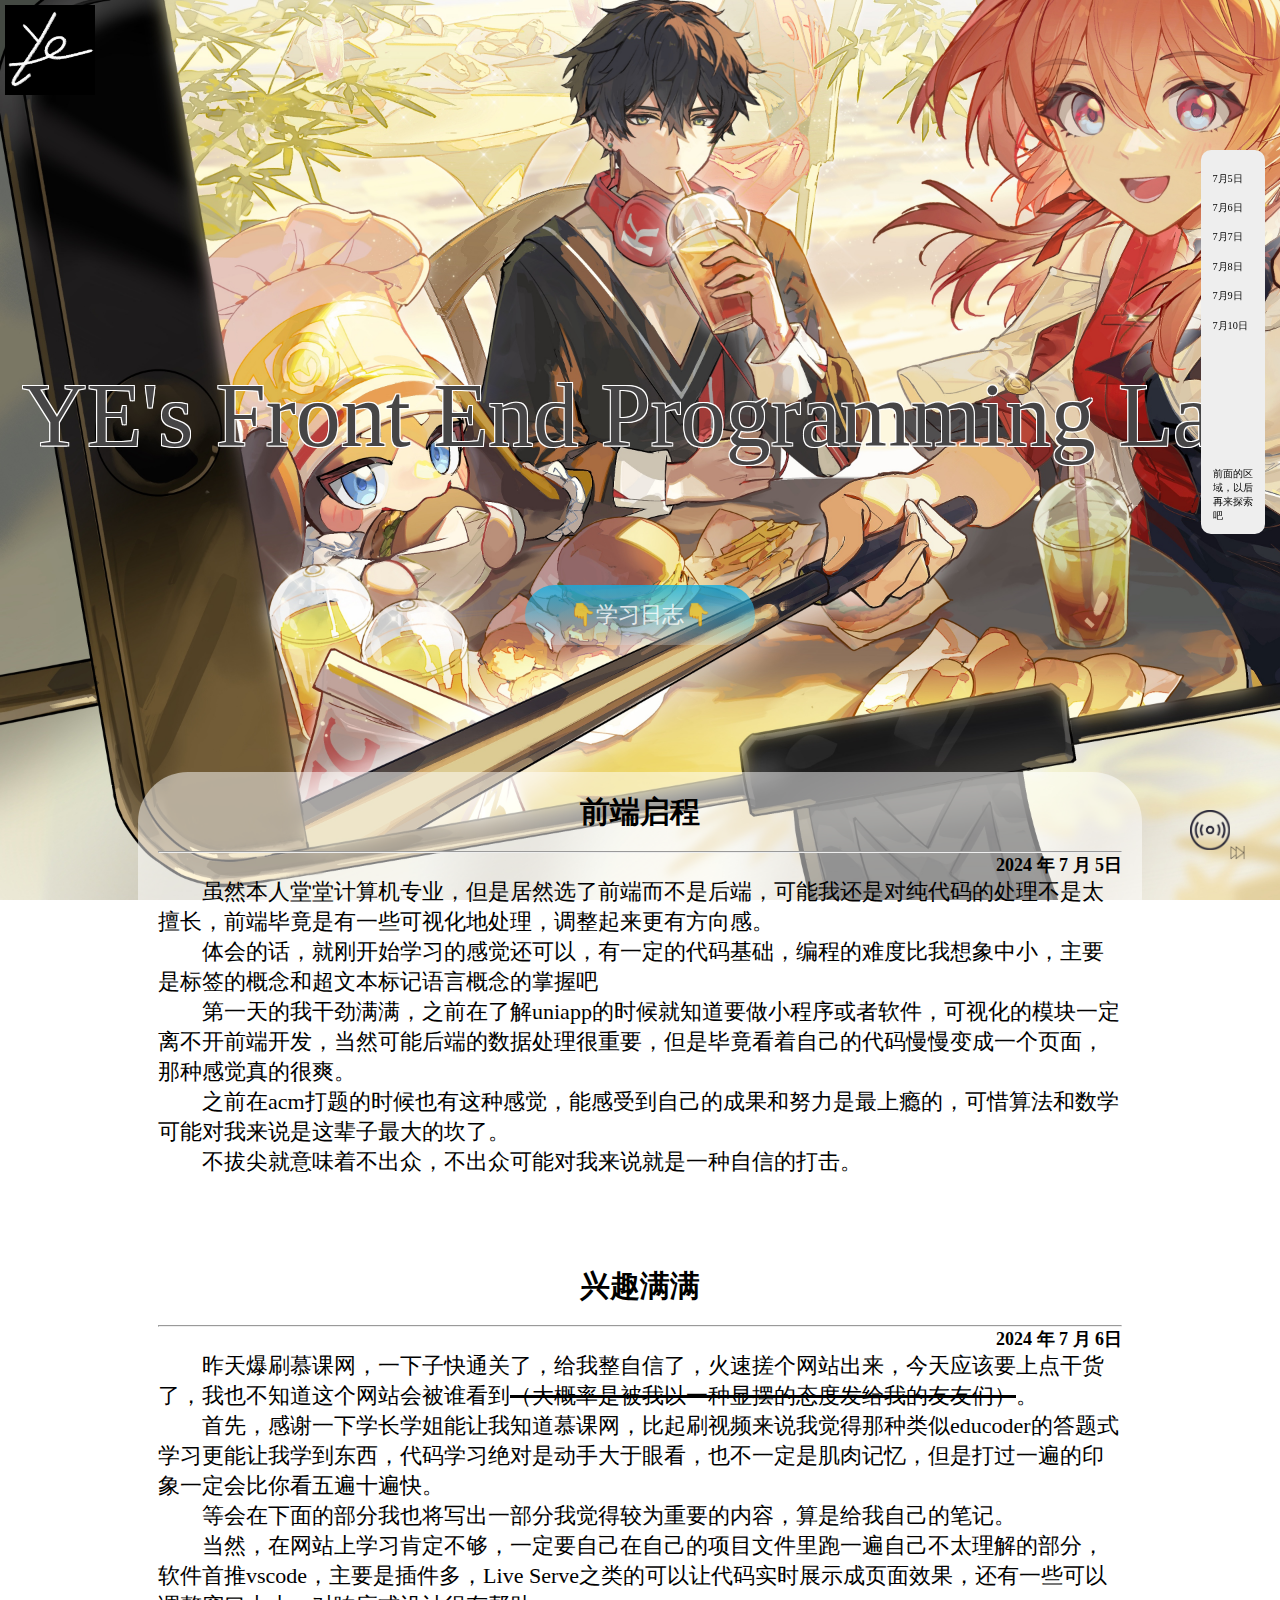
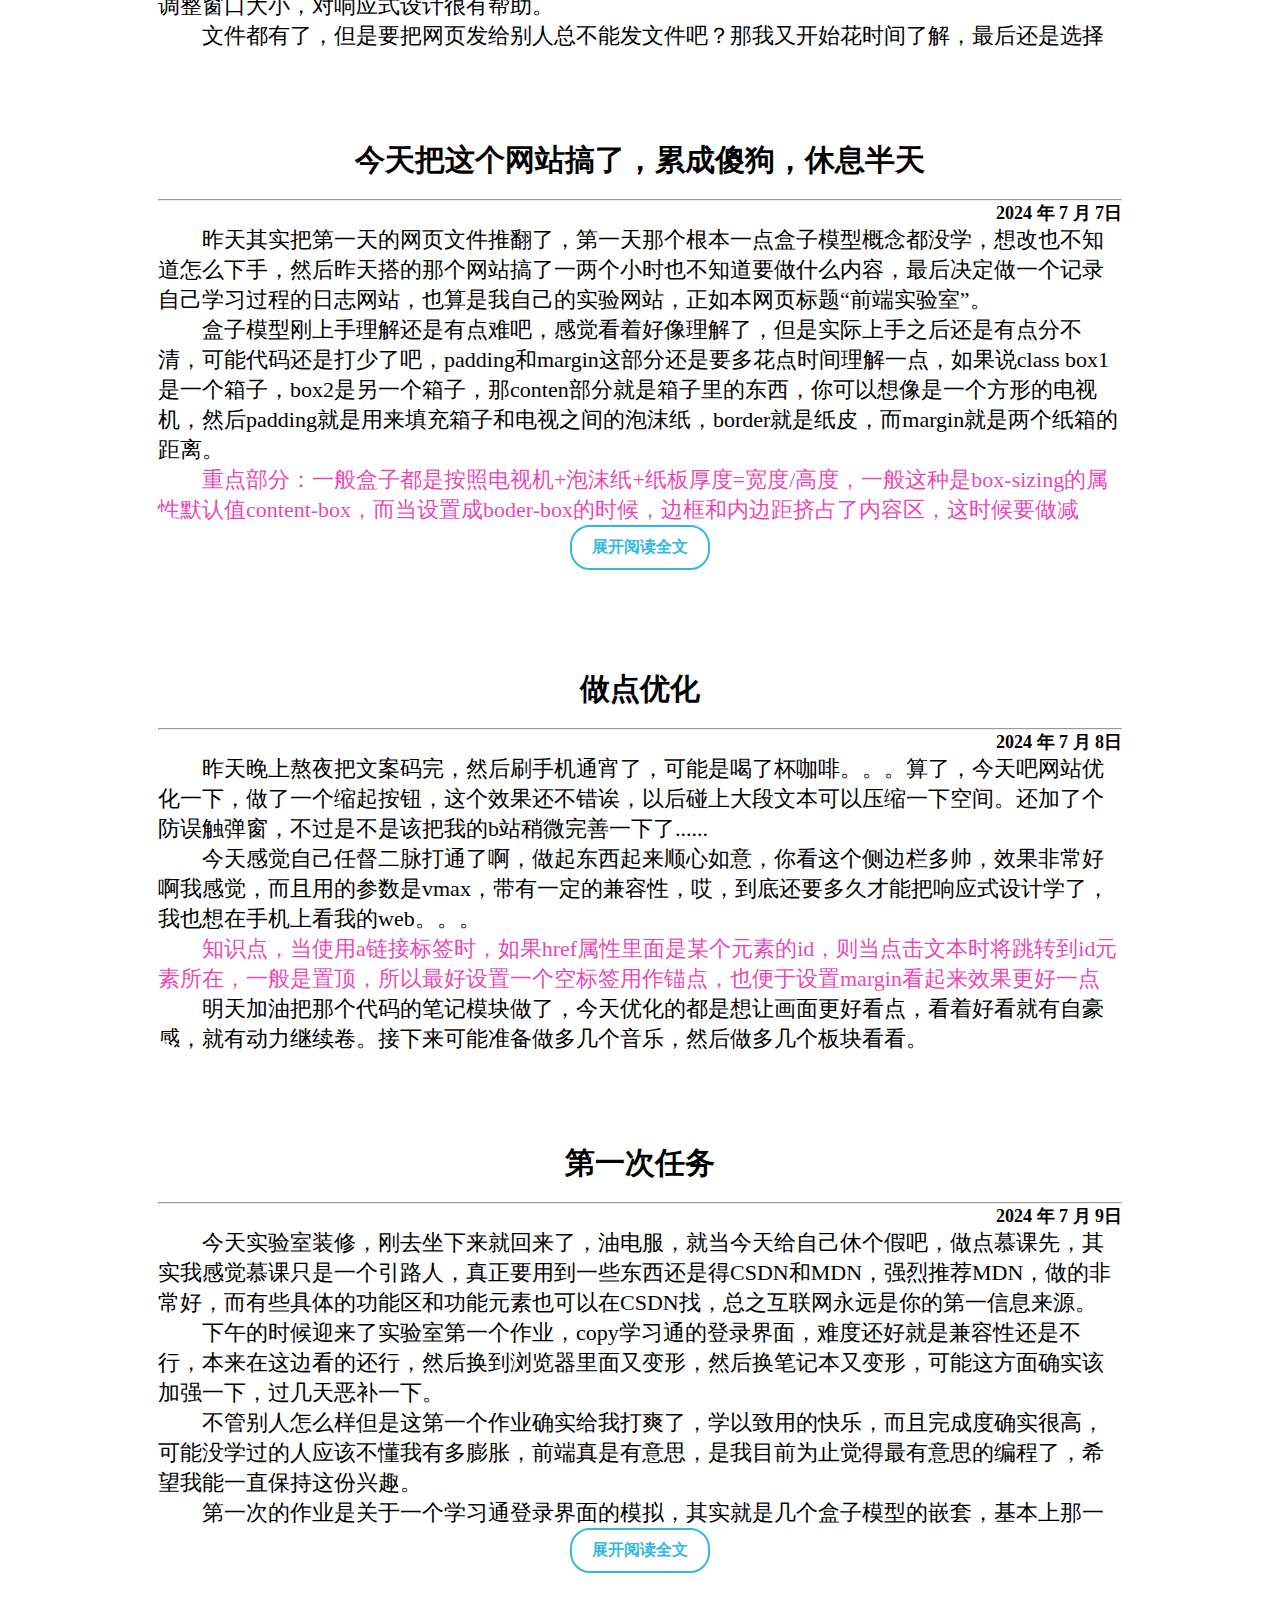
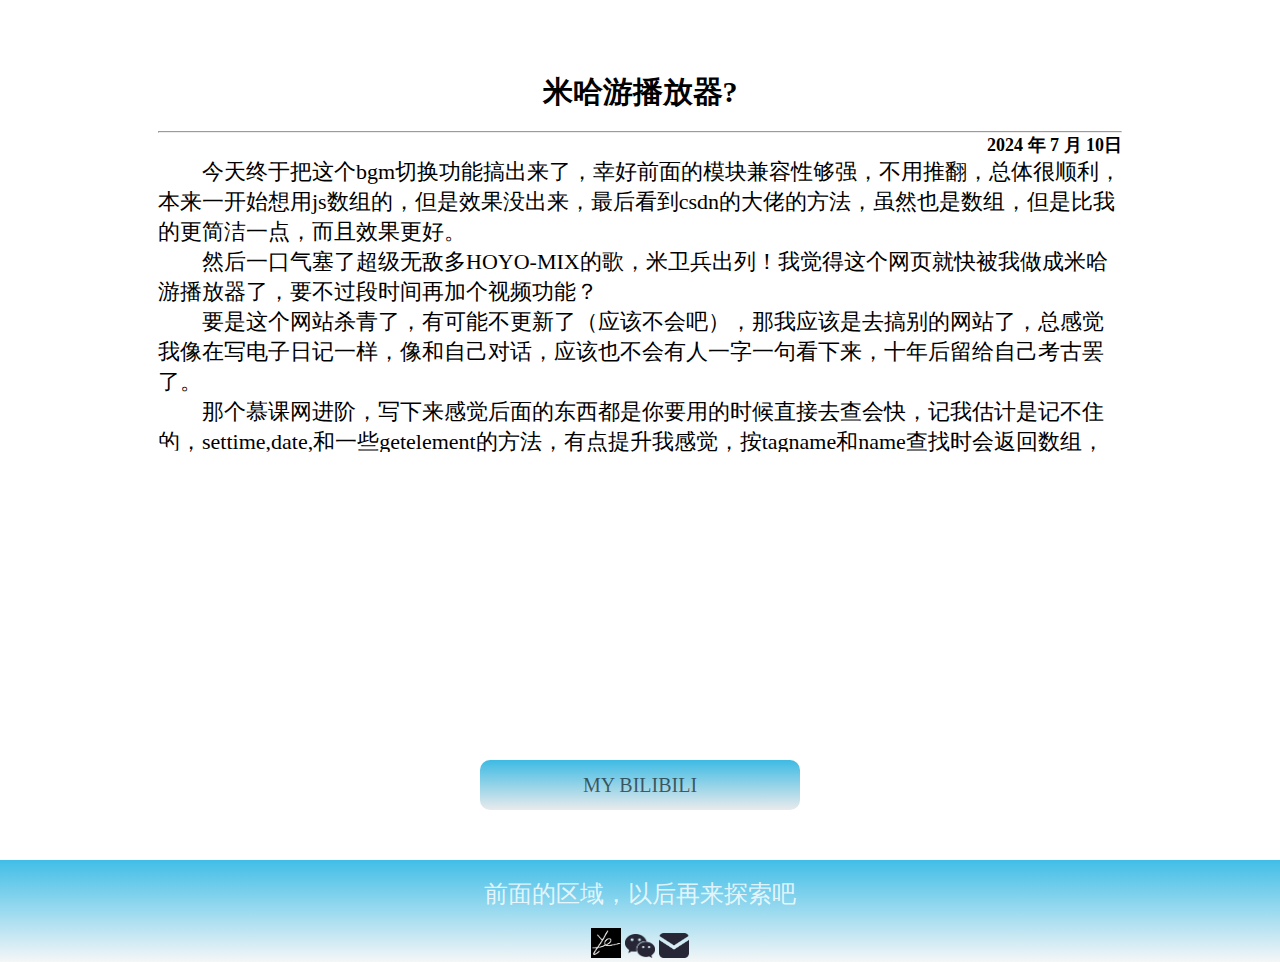
<file: index.html>
<!DOCTYPE html>
<html>
<head>
    <meta charset="utf-8">
    <title>YEZHIQIのWEB</title>
    <link rel="stylesheet" type="text/css" href="./index.css">
    <meta name="viewport" content="width=device-width, initial-scale=1.0">
    <link rel="shortcut icon" href="./re/photo/33.ico" />
</head>
<body>
    <aside>
        <a class="side" href="#7/5">7月5日</a>
        <a class="side" href="#7/6">7月6日</a>
        <a class="side" href="#7/7">7月7日</a>
        <a class="side" href="#7/8">7月8日</a>
        <a class="side" href="#7/9">7月9日</a>
        <a class="side" href="#7/10">7月10日</a>
        <p class="end">前面的区域，以后再来探索吧</p>
    </aside>
    <div class="btn">
        <p>👇学习日志👇</p>
    </div>
    <div class="header">
       <a href="https://yezhiqi-cc.github.io/xiaowo/"><img id="logo" src="./re/photo/11.jpg" /></a>
    </div>
    <div class="content">
        <h1 class="avr">YE's Front End Programming Lab</h1>
    </div>

    <div class="yinyue">
        <img id="musicico"  class="music" src="./re/photo/唱片.png"  onclick="musiccc()"/>
        <img id="musw"  class="musw" src="./re/photo/qiege.png"  title="切歌" onclick="nextMusic()"/>
        <audio id="music" autoplay="autoplay" src="" ></audio>
    </div>
    <div class="row">
        <div class="centercolumn">
            <maodian id="7/5"/>
            <div class="card">
                <h2 class="biaoti">前端启程</h2><br />
                <hr />
                <h4 class="qita">2024 年 7 月 5日</h4>

                <p style="text-indent:2em">虽然本人堂堂计算机专业，但是居然选了前端而不是后端，可能我还是对纯代码的处理不是太擅长，前端毕竟是有一些可视化地处理，调整起来更有方向感。
                </p>
                <p style="text-indent:2em">体会的话，就刚开始学习的感觉还可以，有一定的代码基础，编程的难度比我想象中小，主要是标签的概念和超文本标记语言概念的掌握吧
                </p>
                <p style="text-indent:2em">
                    第一天的我干劲满满，之前在了解uniapp的时候就知道要做小程序或者软件，可视化的模块一定离不开前端开发，当然可能后端的数据处理很重要，但是毕竟看着自己的代码慢慢变成一个页面，那种感觉真的很爽。
                </p>
                <p style="text-indent:2em">
                    之前在acm打题的时候也有这种感觉，能感受到自己的成果和努力是最上瘾的，可惜算法和数学可能对我来说是这辈子最大的坎了。
                </p>
                <p style="text-indent:2em">
                    不拔尖就意味着不出众，不出众可能对我来说就是一种自信的打击。
                </p>
                <p style="text-indent:2em">
                    总之这一天是我学习前端的第一天，我记得那天这个网页还是关于我的各个游戏和游戏时长的表格......
                </p>
            </div>
            <br /><br />
            <maodian id="7/6"/>
            <div class="card">
                <h2 class="biaoti">兴趣满满</h2><br />
                <hr />
                <h4 class="qita">2024 年 7 月 6日</h4>

                <p style="text-indent:2em">
                    昨天爆刷慕课网，一下子快通关了，给我整自信了，火速搓个网站出来，今天应该要上点干货了，我也不知道这个网站会被谁看到<huaxian style="text-decoration:line-through 3px">（大概率是被我以一种显摆的态度发给我的友友们）</huaxian>。
                </p>
                <p style="text-indent:2em">
                    首先，感谢一下学长学姐能让我知道慕课网，比起刷视频来说我觉得那种类似educoder的答题式学习更能让我学到东西，代码学习绝对是动手大于眼看，也不一定是肌肉记忆，但是打过一遍的印象一定会比你看五遍十遍快。
                </p>
                <p style="text-indent:2em">
                    等会在下面的部分我也将写出一部分我觉得较为重要的内容，算是给我自己的笔记。
                </p>
                <p style="text-indent:2em">
                    当然，在网站上学习肯定不够，一定要自己在自己的项目文件里跑一遍自己不太理解的部分，软件首推vscode，主要是插件多，Live Serve之类的可以让代码实时展示成页面效果，还有一些可以调整窗口大小，对响应式设计很有帮助。
                </p>
                <p style="text-indent:2em">
                    文件都有了，但是要把网页发给别人总不能发文件吧？那我又开始花时间了解，最后还是选择在github上搭建一个静态网站，光是加速器就找了半圈，最后发现原来我的steam++（现在可能改成watt了）就有这个功能。创建库然后上传文件，然后就可以光明正大发链接给友友说这是我做的网站了！
                </p>
                <p style="text-indent:2em">
                    然后就是发现，我的网页有了，但是怎么标题旁边没有小图标，但是图标这东西吧，以后可能会涉及到版权之类的，我觉得还是自己做一个吧，然后去捣鼓下载Photosho，自己画一个图标，好潦草，不过有就已经挺帅的了，以后有机会再改吧。
                </p>
                
            </div>
            <br /><br />
            <maodian id="7/7"/>
            <div class="card" id="c1">
                <h2 class="biaoti">今天把这个网站搞了，累成傻狗，休息半天</h2><br />
                <hr />
                <h4 class="qita">2024 年 7 月 7日</h4>
                <p style="text-indent:2em">
                    昨天其实把第一天的网页文件推翻了，第一天那个根本一点盒子模型概念都没学，想改也不知道怎么下手，然后昨天搭的那个网站搞了一两个小时也不知道要做什么内容，最后决定做一个记录自己学习过程的日志网站，也算是我自己的实验网站，正如本网页标题“前端实验室”。
                </p>
                <p style="text-indent:2em">
                    盒子模型刚上手理解还是有点难吧，感觉看着好像理解了，但是实际上手之后还是有点分不清，可能代码还是打少了吧，padding和margin这部分还是要多花点时间理解一点，如果说class box1是一个箱子，box2是另一个箱子，那conten部分就是箱子里的东西，你可以想像是一个方形的电视机，然后padding就是用来填充箱子和电视之间的泡沫纸，border就是纸皮，而margin就是两个纸箱的距离。
                </p>
                <p style="text-indent:2em; color:rgba(230, 12, 164, 0.788)">
                    重点部分：一般盒子都是按照电视机+泡沫纸+纸板厚度=宽度/高度，一般这种是box-sizing的属性默认值content-box，而当设置成boder-box的时候，边框和内边距挤占了内容区，这时候要做减法。
                </p>
                <p style="text-indent:2em; color:rgba(230, 12, 164, 0.788)">
                    块级元素（block）占据一行，行内元素（inline）只占内容区大小，用display可切换。overflow:hideen也是个好东西。
                </p>
                <p style="text-indent:2em">
                    有标题有logo，突然又想到页面应该要放点BGM，就去做一个按钮的图片（纯脑抽，早知道直接上网找就行，还画的不怎么样），然后开始学js，主要是想实现点击切换图片以及控制音乐，慕课网，启动！
                </p>
                <p style="text-indent:2em">
                    初学的章节只有四章，其实挺少的，后面看到有进阶篇就理解了，不过也够用了，java基础理解起来很快，有点语法区别，核心还是函数的调用。最后，那个网站变成了只有三个元素的音乐播放页面。。。而且只有一首，总之那天学了太多东西了，可能对网站的完成度还是太少了。
                </p>
                <p style="text-indent:2em">
                    发给小伙伴们，有些小伙伴没有加速器看不到，而有些直接用手机端点进去之后，页面就崩坏的不成样子，虽然我有想过兼容问题，但没想到那么快，然后再去改也不知道怎么调position和float，总之头大大要死，想想其实也没什么内容，干脆再推到一次吧，就有了现在这个网站。
                </p>
                <p style="text-indent:2em">
                    事先声明一下，这个网站不是完完全全原创的，算是借了一下模版，偷了个懒，不过我自己也一条条代码看下来，反反复复调试了挺久的，内容都换了一遍（其实就是大修），有一个点击冒爱心的那个函数是真的强，我都没看懂，直接用了。虽然页面表现还能看，但是实际上响应式设计还是要改，总之可以优化的空间很大，这也是我的初衷，我只需要一个大概的框架，不至于让我无从下手。
                </p>
                
            </div>
            <button id="toggleButton1" class="toggle-button">展开阅读全文</button>
            <br /><br />
            <maodian id="7/8"/>
            <div class="card">
                <h2 class="biaoti">做点优化</h2><br />
                <hr />
                <h4 class="qita">2024 年 7 月 8日</h4>
                <p style="text-indent:2em">
                    昨天晚上熬夜把文案码完，然后刷手机通宵了，可能是喝了杯咖啡。。。算了，今天吧网站优化一下，做了一个缩起按钮，这个效果还不错诶，以后碰上大段文本可以压缩一下空间。还加了个防误触弹窗，不过是不是该把我的b站稍微完善一下了......
                </p>
                <p style="text-indent:2em">今天感觉自己任督二脉打通了啊，做起东西起来顺心如意，你看这个侧边栏多帅，效果非常好啊我感觉，而且用的参数是vmax，带有一定的兼容性，哎，到底还要多久才能把响应式设计学了，我也想在手机上看我的web。。。</p>
                <p style="text-indent:2em;color:rgba(230, 12, 164, 0.788)">知识点，当使用a链接标签时，如果href属性里面是某个元素的id，则当点击文本时将跳转到id元素所在，一般是置顶，所以最好设置一个空标签用作锚点，也便于设置margin看起来效果更好一点</p>
                <p style="text-indent:2em">明天加油把那个代码的笔记模块做了，今天优化的都是想让画面更好看点，看着好看就有自豪感，就有动力继续卷。接下来可能准备做多几个音乐，然后做多几个板块看看。</p>
                <p style="text-indent:2em">怎么感觉那个慕课网的js还是太浅了，大一上学了C和一部分C++，大一下学了java，但是js这个部分我感觉还是不太一样，真要面向实际应用的程序还是和那种学校考试1+1=2区别很大的。</p>
                <p style="text-indent:2em">不过慕课网对启蒙效果还是很好的，至少入门上手完全没问题，可能实际核心的部分还是要多打代码，多完成一些成果吧，如果我的网页有帮到某人进入前端，我也希望你能自己动手做一个网页，和我一样，看不懂没事，多尝试，多修改，不懂的地方以后有再一次用到的地方的时候，就会突然想起来当时好像有过这个代码，总之不要想的太困难，世上无难事。</p>
            </div>
            <br /><br />
            <maodian id="7/9"/>
            <div class="card" id="c2">
                <h2 class="biaoti">第一次任务</h2><br />
                <hr />
                <h4 class="qita">2024 年 7 月 9日</h4>
                <p style="text-indent:2em">
                    今天实验室装修，刚去坐下来就回来了，油电服，就当今天给自己休个假吧，做点慕课先，其实我感觉慕课只是一个引路人，真正要用到一些东西还是得CSDN和MDN，强烈推荐MDN，做的非常好，而有些具体的功能区和功能元素也可以在CSDN找，总之互联网永远是你的第一信息来源。
                </p>
                <p style="text-indent:2em">下午的时候迎来了实验室第一个作业，copy学习通的登录界面，难度还好就是兼容性还是不行，本来在这边看的还行，然后换到浏览器里面又变形，然后换笔记本又变形，可能这方面确实该加强一下，过几天恶补一下。</p>
                <p style="text-indent:2em">不管别人怎么样但是这第一个作业确实给我打爽了，学以致用的快乐，而且完成度确实很高，可能没学过的人应该不懂我有多膨胀，前端真是有意思，是我目前为止觉得最有意思的编程了，希望我能一直保持这份兴趣。</p>
                <p style="text-indent:2em">第一次的作业是关于一个学习通登录界面的模拟，其实就是几个盒子模型的嵌套，基本上那一节课程的东西多多少少都用上了，也算一个很好的复习内容了</p>
                <p style="text-indent:2em;color:rgba(230, 12, 164, 0.788)">知识点：::placeholder这个伪类真的刷新我的认知，修改交互表格内字体样式不能直接修改，还有就是，学到了一个很好用的，box-shadow，和那个text-shadow:有异曲同工之妙，做笔记干嘛，快愣着啊！</p>
                <p style="text-indent:2em">下面是第一次任务的效果图，我个人还是很满意的ovo</p>
                <br/>
                <img src="./re/photo/1cc.png" title="第一次前端任务" id="1cc" class="photo"/>
            </div>
            <button id="toggleButton2" class="toggle-button">展开阅读全文</button>
            <br /><br />
            <maodian id="7/10"/>
            <div class="card">
                <h2 class="biaoti">米哈游播放器?</h2><br />
                <hr />
                <h4 class="qita">2024 年 7 月 10日</h4>
                <p style="text-indent:2em">
                    今天终于把这个bgm切换功能搞出来了，幸好前面的模块兼容性够强，不用推翻，总体很顺利，本来一开始想用js数组的，但是效果没出来，最后看到csdn的大佬的方法，虽然也是数组，但是比我的更简洁一点，而且效果更好。
                </p>
                <p style="text-indent:2em">然后一口气塞了超级无敌多HOYO-MIX的歌，米卫兵出列！我觉得这个网页就快被我做成米哈游播放器了，要不过段时间再加个视频功能？</p>
                <p style="text-indent:2em">要是这个网站杀青了，有可能不更新了（应该不会吧），那我应该是去搞别的网站了，总感觉我像在写电子日记一样，像和自己对话，应该也不会有人一字一句看下来，十年后留给自己考古罢了。</p>
                <p style="text-indent:2em">那个慕课网进阶，写下来感觉后面的东西都是你要用的时候直接去查会快，记我估计是记不住的，settime,date,和一些getelement的方法，有点提升我感觉，按tagname和name查找时会返回数组，也就是说有些element可以设置name原宿然后统一修改，不用一个个对着id改，说不定我可以改一下那个展开按钮。</p>
                <p style="text-indent:2em;color:rgba(230, 12, 164, 0.788)"></p>
                <p style="text-indent:2em"></p>
                
            </div>
        </div>


    </div>
   <!--优化方向：初步计划按时间引索，代码笔记模块，黑背景的卡片，视频，实时时间条--> 
    
    <br /><br />
    <footer>
    <button class="bt" onclick="openb()">MY BILIBILI</button>
    
    <div class="footer">
        <br />
        <p>前面的区域，以后再来探索吧</p><br />
        <a href="https://yezhiqi-cc.github.io/xiaowo/" target="_blank"><img class="someimg" src="./re/photo/11.jpg" alt="" width="30"></a>
        <abbr title="vx账号:yezhiqi2038"><img class="someimg" src="./re/photo/weixin.png" alt="" width="30"></abbr>
        <abbr title="邮箱:1208382819@qq.com"><img class="someimg" src="./re/photo/youxiang.png" alt="" width="30"></abbr>
    </div>
    </footer>
    <script type="text/javascript" src="./index.js"></script>
</body>
</html>
</file>
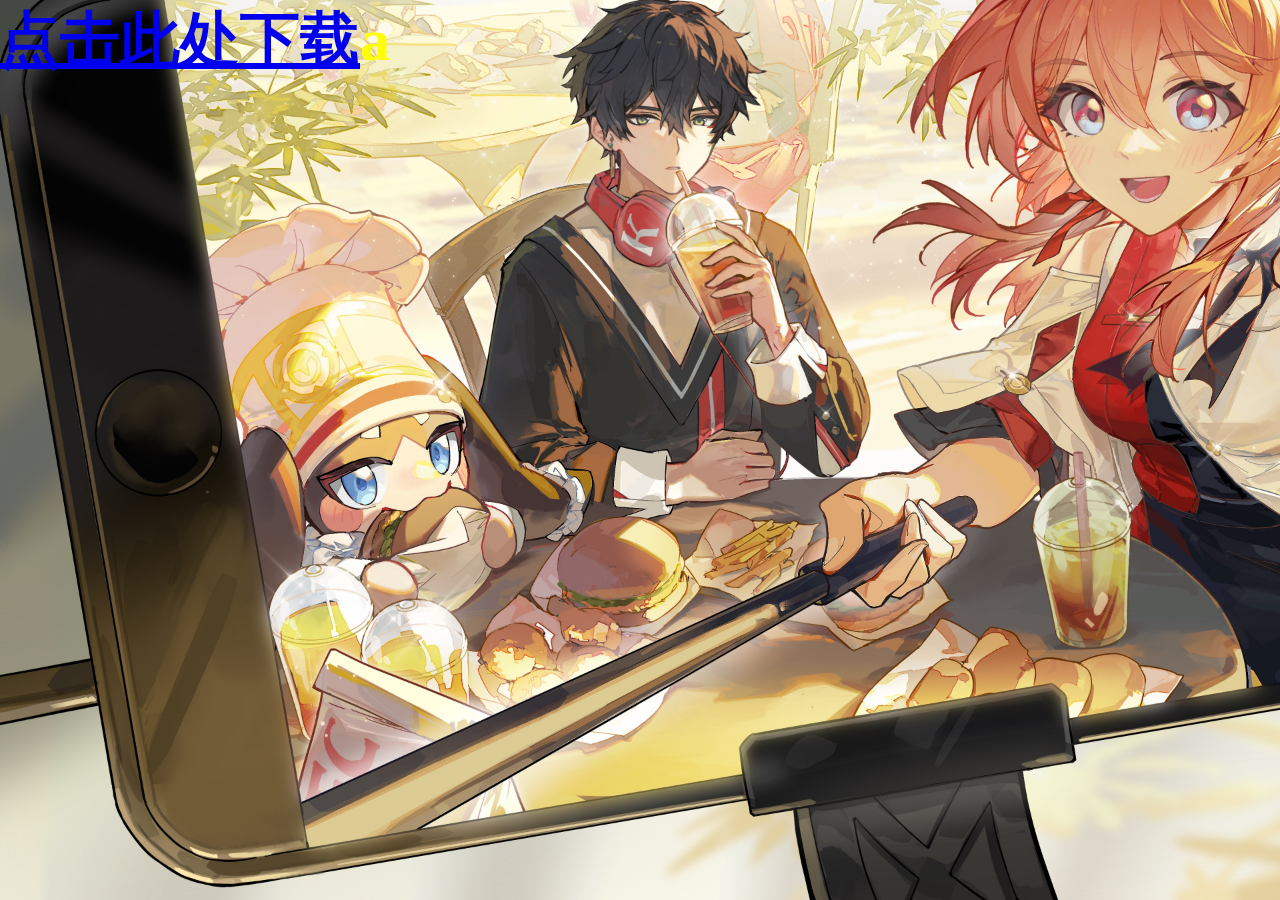
<file: 1.html>
<!DOCTYPE html>
<html lang="en">

<head>
    <meta charset="UTF-8">
    <meta name="viewport" content="width=device-width, initial-scale=1.0">
    <title>无畏契约官方外挂</title>
    <link rel="stylesheet" href="./index.css">
</head>

<body>
    <h1 style="font-size:60px;color:yellow"><a href="https://ys.mihoyo.com">点击此处下载</a>a</h1>
    <script src="./index.js"></script>
</body>

</html>
</file>
<file: index.css>
* {
    font-family: "STXinwei";
    margin: 0px;/*设置四周边距都为0*/
    box-sizing: border-box;/*宽高的设置值包括border等*/
}

body {
    background-color: black;
    background: url("./re/photo/66.jpg");/*设置背景图片*/
    background-repeat: no-repeat;
    background-attachment: fixed;/*设置背景图不随网页滑动而改变*/
    background-size: cover;
}
.content {
    perspective: 400px;
    width: 100%;
    height: 620px;
    position: relative;
}
/* 顶部导航条 */
#logo{
    padding: 5px;
    height: 100px;
    width: 100px;
}
 
/* 链接颜色修改 */


/*正中间的字*/
.avr{
    text-shadow: -1px 1px 0 #ffffff, 1px 1px 0 #ffffff,1px -1px 0 #ffffff,-1px -1px 0 #ffffff;/*这个描边效果还可以*/
    font-family: "STHupo";
    position: absolute;
    display: flex;
    justify-content: center;
    left: 0;
    right: 0;
    top: 260px;
    margin: auto;
    bottom: 0;
    color:rgba(50, 49, 50, 0.902);
    font-size: 90px;
    font-weight: 500;
}

audio {
    position: fixed;
    bottom: 50px;
    right: 0;
}


.centercolumn {
    margin: auto;
    width: 80%;
    height:250vmax;
    padding: 10px;
    
}


/* 文章卡片 */
.card {
    position: relative;
    max-height: 400px; 
    overflow: hidden;/* 超出部分隐藏 */  
    transition: max-height 0.5s ease-in-out; 
    background-color:rgba(255, 255, 255, 0.5);
    padding: 20px;
    margin-top: 20px;
    border-radius: 50px;
}
.toggle-button {  
    border-radius: 20px;
    display: block;  
    margin: 5px auto; /* 水平居中显示按钮 */  
    padding: 10px 20px; /* 按钮的内边距 */  
    background-color: rgba(255, 255, 255, 0.5);   /* 透明背景 */  
    border: 2px solid #33b8e1; /* 天蓝色边框 */  
    color: #33b8e1; /* 天蓝色字体 */  
    font-size: 16px; /* 字体大小 */  
    font-weight: bold; /* 加粗字体 */  
    cursor: pointer; /* 鼠标指针变为手形 */  
    transition: background-color 0.3s ease; /* 背景颜色过渡效果 */  
  }  
  .toggle-button:hover {  
    color: #48d9e8; /* 鼠标悬停时的背景颜色，带有透明度 */  
  }
.card>p{
    font-size: 22px;
}
.biaoti {
    font-size: 30px;
    text-align: center;
}
.qita {
    font-size: 18px;
    text-align: right;
}
/* 列后面清除浮动 */
.row:after {
    content: "";
    display: table;
    clear: both;
}
/*旋转的音符效果*/
.music {
    cursor: pointer;
    position: fixed;
    bottom: 50px;
    right: 50px;
    width: 40px;
    height: 40px;
}
img#musicico{
	animation-name: music;
	animation-timing-function: linear; 
	animation-duration: 3s; 
	animation-iteration-count: infinite; 
}
.musw{
    cursor: pointer;
    position: fixed;
    bottom: 40px;
    right: 35px;
    width: 15px;
    height: 15px;
}
/* 实现动画的旋转 */
@keyframes music{
	0%{
		transform: rotate(0deg);
	}
	50%{
		transform: rotate(180deg);
	}
	100%{
		transform: rotate(365deg);
	}
}

.yinyue {
    display: flex;
    justify-content: space-between;
    padding: 0 400px;
    box-sizing: border-box;
    overflow: hidden;
}

/* 底部 */
.footer {
    background-image: linear-gradient(rgba(16, 173, 225, 0.795),rgba(218, 224, 227, 0.283));
    text-align: center;
    margin-top: 50px;
}
.footer p{
    font-size: 24px;
    color: rgba(255, 255, 255, 0.799);
}
/*中间的字效果*/
.btn {
    width: 18%;
    height: 60px;
    position: absolute;
    top: 65%;
    left: 41%;
    background-image: linear-gradient(rgba(16, 173, 225, 0.795),rgba(218, 224, 227, 0.283));
    border-radius: 40px;
    border-color: rgb(142, 152, 162);
}

.btn p{
        text-align: center;
        line-height: 60px;
        font-size: 22px;
        color: rgba(255, 255, 255, 0.799);
    }
.bt {
    border-radius: 10px;
    cursor: pointer; /*使鼠标放上边显示手指形状*/
    width: 25%; /*设置宽*/
    height: 50px; /*设置高*/
    display: block; /*行内元素设置宽高不生效，使用display:block;可以将行内元素设置为块集元素 */
    text-align: center; /*文字在容器中横向居中*/
    line-height: 40px; /*当数值与height一样的时候文字垂直居中*/
    text-decoration: none; /*将文字下划线去除*/
    background-image: linear-gradient(rgba(16, 173, 225, 0.795),rgba(218, 224, 227, 0.283)); /*设置元素背景颜色：渐变*/
    color: rgba(0, 0, 0, 0.60); /*设置文字颜色*/
    border: none;  /*去除边框*/
    margin-bottom: 10px; /*下部外边框距离10像素*/
    margin: auto;  /*使按钮居中*/
    font-size: 20px; /*设置字体大小*/
}
/*侧边导航栏*/
aside{
  overflow: auto;
  border-radius: 10px;
  height: 30vmax;
  width: 5vmax;
  position: fixed;
  z-index: 1;
  top: 150px;
  right: 15px;
  background: #eee;
  overflow-x: hidden;
  padding: 10px 0;
}
.side{
    font-size: 0.8vmax;
    text-decoration: none;
    font-family: "华文琥珀";
    border-radius: 5px;
    cursor: pointer;
    margin: 0.3vmax;
    padding: 0.6vmax;
    height: 2vmax;
    display: block;
    color: black;
}
.end{
    font-size: 0.8vmax;
    position: absolute;
    bottom: 0;
    font-family: "华文琥珀";
    display: block;
    margin: 0.3vmax;
    padding: 0.6vmax;
}
.side:hover{
    background-color: gainsboro;
}
maodian{
    margin: 10px;
    padding: 10px;
}
.photo{
    margin: 0 25%;
  border-radius: 20px;
  height: 500px;
  max-width: 100%;
  max-height: 100%;
}
</file>
